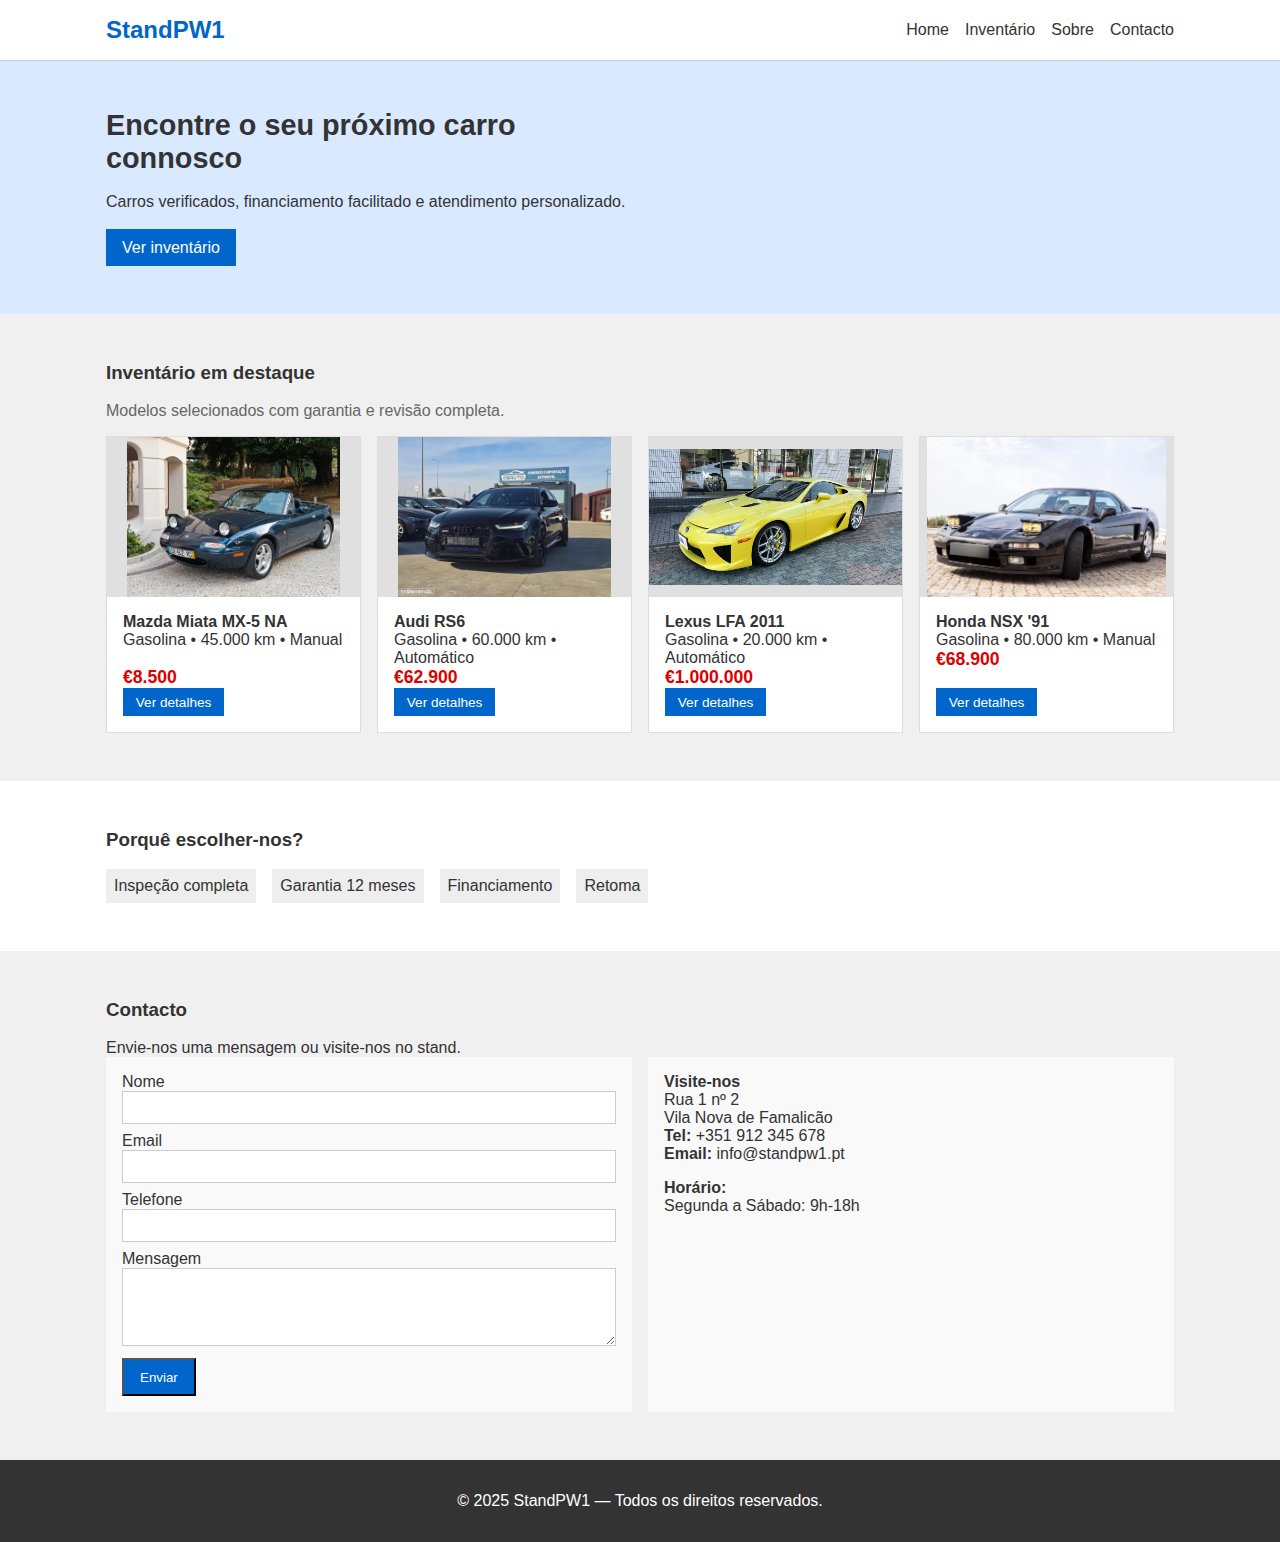
<file: Stand/Index/index.html>
<!doctype html>
<html lang="pt-PT">
<head>
  <meta charset="utf-8">
  <meta name="viewport" content="width=device-width, initial-scale=1">
  <title>StandPW1 - Venda de Automóveis</title>
  <link rel="stylesheet" href="../css/styles.css">
</head>
<body>
  <header class="site-header">
    <div class="container header-inner">
      <h1 class="brand">StandPW1</h1>
      <nav class="main-nav">
        <a href="#home">Home</a>
        <a href="#inventory">Inventário</a>
        <a href="sobre.html">Sobre</a>
        <a href="#contact">Contacto</a>
      </nav>
    </div>
  </header>

  <main>
    <section id="home" class="hero">
      <div class="container hero-inner">
        <div class="hero-copy">
          <h2>Encontre o seu próximo carro connosco</h2>
          <br>
          <p>Carros verificados, financiamento facilitado e atendimento personalizado.</p>
          <br>
          <p><a class="btn" href="#inventory">Ver inventário</a></p>
        </div>
      </div>
    </section>

    <section id="inventory" class="section">
      <div class="container">
        <h3>Inventário em destaque</h3>
        <br>
        <p style="color:#666">Modelos selecionados com garantia e revisão completa.</p>

        <div class="cards">
          <article class="card">
            <div class="card-media">
              <img src="../imagens/Miata/vista1.jpeg" alt="Mazda Miata MX-5 NA">
            </div>
            <div class="card-body">
              <h4>Mazda Miata MX-5 NA</h4>
              <p>Gasolina • 45.000 km • Manual</p>
              <br>
              <p class="price">€8.500</p>
              <a class="btn small" href="miata-detalhes.html">Ver detalhes</a>
            </div>
          </article>

          <article class="card">
            <div class="card-media">
              <img src="../imagens/RS6/vista1.jpeg" alt="Audi RS6">
            </div>
            <div class="card-body">
              <h4>Audi RS6</h4>
              <p>Gasolina • 60.000 km • Automático</p>
              <p class="price">€62.900</p>
              <a class="btn small" href="audi-detalhes.html">Ver detalhes</a>
            </div>
          </article>

          <article class="card">
            <div class="card-media">
              <img src="../imagens/LFA/vista1.jpeg" alt="Lexus LFA">
            </div>
            <div class="card-body">
              <h4>Lexus LFA 2011</h4>
              <p>Gasolina • 20.000 km • Automático</p>
              <p class="price">€1.000.000</p>
              <a class="btn small" href="lexus-detalhes.html">Ver detalhes</a>
            </div>
          </article>

          <article class="card">
            <div class="card-media">
              <img src="../imagens/NSX/vista1.jpeg" alt="Honda NSX">
            </div>
            <div class="card-body">
              <h4>Honda NSX '91</h4>
              <p>Gasolina • 80.000 km • Manual</p>
              <p class="price">€68.900</p>
              <br>
              <a class="btn small" href="nsx-detalhes.html">Ver detalhes</a>
            </div>
          </article>
        </div>
      </div>
    </section>

    <section class="section alt">
      <div class="container">
        <h3>Porquê escolher-nos?</h3>
        <br>
        <ul class="features">
          <li>Inspeção completa</li>
          <li>Garantia 12 meses</li>
          <li>Financiamento</li>
          <li>Retoma</li>
        </ul>
      </div>
    </section>

    <section id="contact" class="section">
      <div class="container">
        <h3>Contacto</h3>
        <br>
        <p>Envie-nos uma mensagem ou visite-nos no stand.</p>
        <div class="contact-grid">
          <form class="contact-form" action="#" method="post">
            <label>Nome
              <input type="text" name="nome" required>
            </label>
            <label>Email
              <input type="email" name="email" required>
            </label>
            <label>Telefone
              <input type="tel" name="telefone">
            </label>
            <label>Mensagem
              <textarea name="mensagem" rows="4" required></textarea>
            </label>
            <button type="submit" class="btn">Enviar</button>
          </form>

          <div class="contact-info">
            <h4>Visite-nos</h4>
            <p>Rua 1 nº 2<br>Vila Nova de Famalicão</p>
            <p><strong>Tel:</strong> +351 912 345 678</p>
            <p><strong>Email:</strong> info@standpw1.pt</p>
            <p style="margin-top:1rem"><strong>Horário:</strong><br>Segunda a Sábado: 9h-18h</p>
          </div>
        </div>
      </div>
    </section>
  </main>

  <footer class="site-footer">
    <div class="container">
      <p>© 2025 StandPW1 — Todos os direitos reservados.</p>
    </div>
  </footer>
</body>
</html>
</file>
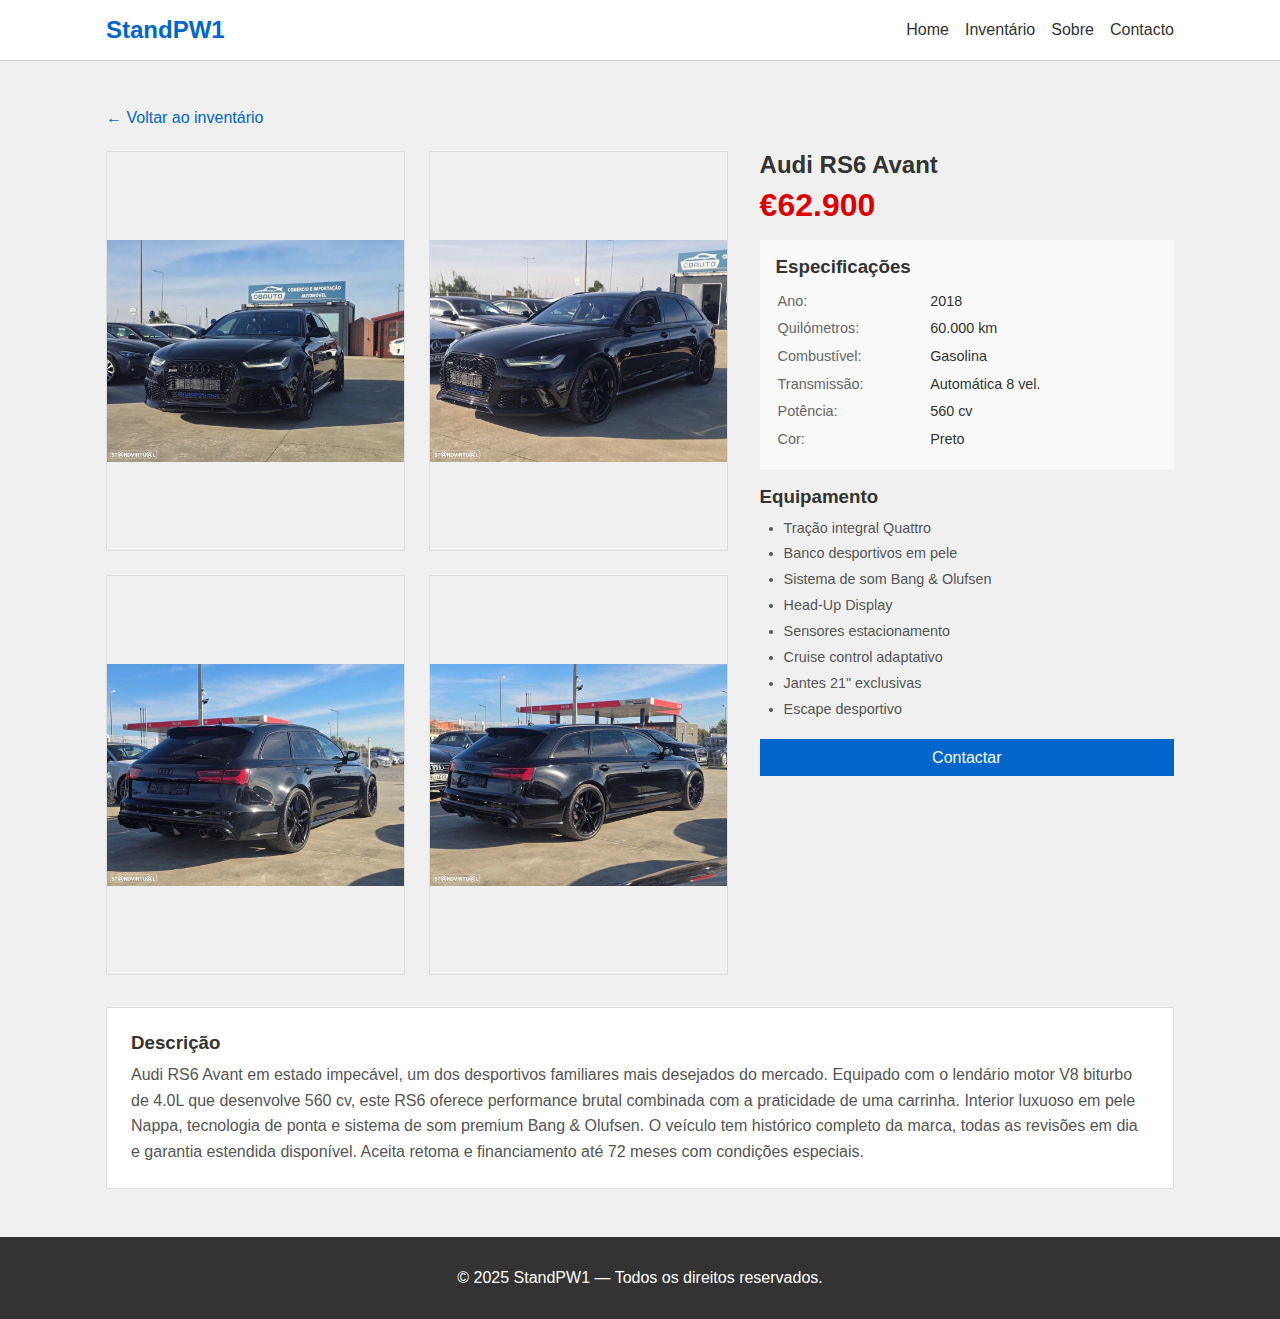
<file: Stand/Index/audi-detalhes.html>
<!doctype html>
<html lang="pt-PT">
<head>
  <meta charset="utf-8">
  <meta name="viewport" content="width=device-width, initial-scale=1">
  <title>Audi RS6 - StandPW1</title>
  <link rel="stylesheet" href="../css/styles.css">
</head>
<body>
  <header class="site-header">
    <div class="container header-inner">
      <h1 class="brand">StandPW1</h1>
      <nav class="main-nav">
        <a href="index.html">Home</a>
        <a href="index.html#inventory">Inventário</a>
        <a href="sobre.html">Sobre</a>
        <a href="index.html#contact">Contacto</a>
      </nav>
    </div>
  </header>

  <main>
    <section class="section">
      <div class="container">
        <p><a href="index.html#inventory" style="color:#0066cc;text-decoration:none">← Voltar ao inventário</a></p>
        
        <div style="display:grid;grid-template-columns:1.5fr 1fr;gap:2rem;margin-top:1.5rem">
          <div>
            <div style="display:grid;grid-template-columns:repeat(2,1fr);gap:1.5rem">
              <img src="../imagens/RS6/vista1.jpeg" alt="Vista 1" style="width:100%;height:400px;object-fit:contain;border:1px solid #ddd">
              <img src="../imagens/RS6/vista2.jpeg" alt="Vista 2" style="width:100%;height:400px;object-fit:contain;border:1px solid #ddd">
              <img src="../imagens/RS6/vista3.jpeg" alt="Vista 3" style="width:100%;height:400px;object-fit:contain;border:1px solid #ddd">
              <img src="../imagens/RS6/vista4.jpeg" alt="Vista 4" style="width:100%;height:400px;object-fit:contain;border:1px solid #ddd">
            </div>
          </div>

          <div>
            <h2 style="margin-bottom:0.5rem">Audi RS6 Avant</h2>
            <p class="price" style="font-size:2rem;margin:0.5rem 0 1rem">€62.900</p>
            
            <div style="background:#f9f9f9;padding:1rem;margin-bottom:1rem">
              <h3 style="margin-bottom:0.5rem">Especificações</h3>
              <table style="width:100%;font-size:0.9rem">
                <tr><td style="padding:0.3rem 0;color:#666;width:40%">Ano:</td><td>2018</td></tr>
                <tr><td style="padding:0.3rem 0;color:#666">Quilómetros:</td><td>60.000 km</td></tr>
                <tr><td style="padding:0.3rem 0;color:#666">Combustível:</td><td>Gasolina</td></tr>
                <tr><td style="padding:0.3rem 0;color:#666">Transmissão:</td><td>Automática 8 vel.</td></tr>
                <tr><td style="padding:0.3rem 0;color:#666">Potência:</td><td>560 cv</td></tr>
                <tr><td style="padding:0.3rem 0;color:#666">Cor:</td><td>Preto</td></tr>
              </table>
            </div>

            <h3 style="margin-bottom:0.5rem">Equipamento</h3>
            <ul style="margin:0 0 1rem 1.5rem;color:#555;line-height:1.8;font-size:0.9rem">
              <li>Tração integral Quattro</li>
              <li>Banco desportivos em pele</li>
              <li>Sistema de som Bang & Olufsen</li>
              <li>Head-Up Display</li>
              <li>Sensores estacionamento</li>
              <li>Cruise control adaptativo</li>
              <li>Jantes 21" exclusivas</li>
              <li>Escape desportivo</li>
            </ul>

            <a href="index.html#contact" class="btn" style="width:100%;text-align:center;display:block;margin-top:1rem">Contactar</a>
          </div>
        </div>

        <div style="margin-top:2rem;background:#fff;padding:1.5rem;border:1px solid #ddd">
          <h3>Descrição</h3>
          <p style="color:#555;line-height:1.6;margin-top:0.5rem">
            Audi RS6 Avant em estado impecável, um dos desportivos familiares mais desejados do mercado. 
            Equipado com o lendário motor V8 biturbo de 4.0L que desenvolve 560 cv, este RS6 oferece 
            performance brutal combinada com a praticidade de uma carrinha. Interior luxuoso em pele Nappa, 
            tecnologia de ponta e sistema de som premium Bang & Olufsen. O veículo tem histórico completo 
            da marca, todas as revisões em dia e garantia estendida disponível. Aceita retoma e financiamento 
            até 72 meses com condições especiais.
          </p>
        </div>
      </div>
    </section>
  </main>

  <footer class="site-footer">
    <div class="container">
      <p>© 2025 StandPW1 — Todos os direitos reservados.</p>
    </div>
  </footer>
</body>
</html>
</file>
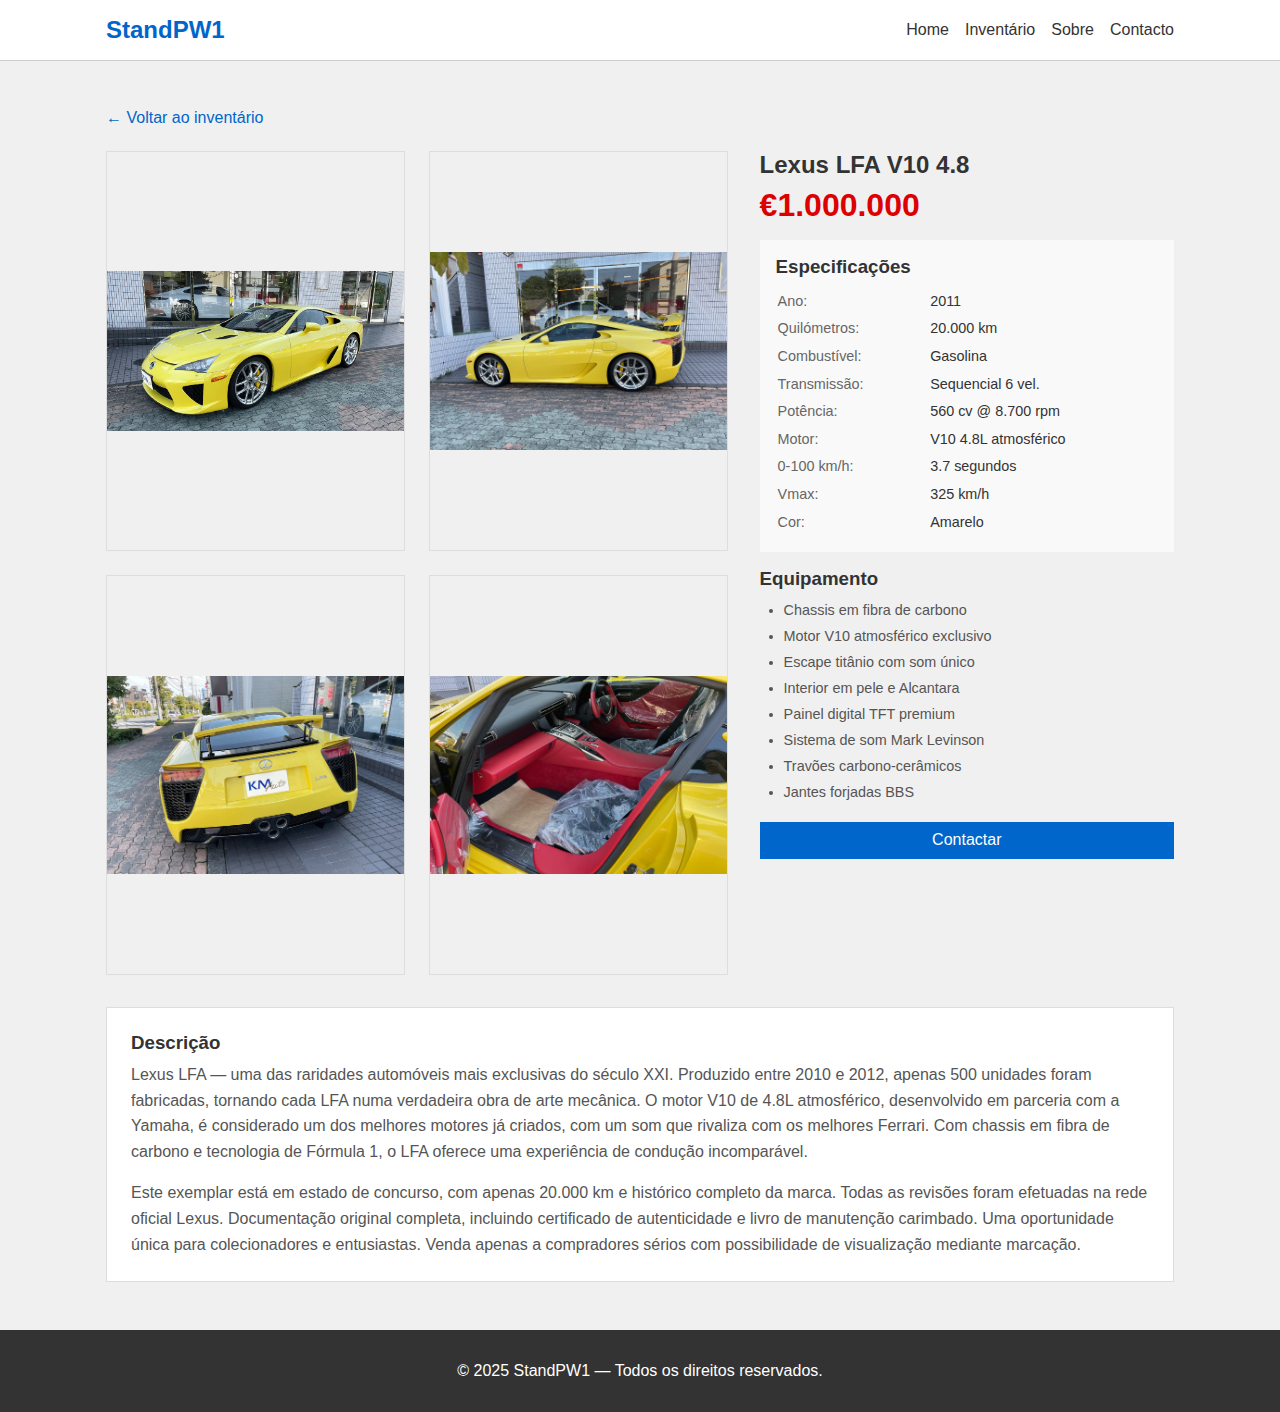
<file: Stand/Index/lexus-detalhes.html>
<!doctype html>
<html lang="pt-PT">
<head>
  <meta charset="utf-8">
  <meta name="viewport" content="width=device-width, initial-scale=1">
  <title>Lexus LFA 2011 - StandPW1</title>
  <link rel="stylesheet" href="../css/styles.css">
</head>
<body>
  <header class="site-header">
    <div class="container header-inner">
      <h1 class="brand">StandPW1</h1>
      <nav class="main-nav">
        <a href="index.html">Home</a>
        <a href="index.html#inventory">Inventário</a>
        <a href="sobre.html">Sobre</a>
        <a href="index.html#contact">Contacto</a>
      </nav>
    </div>
  </header>

  <main>
    <section class="section">
      <div class="container">
        <p><a href="index.html#inventory" style="color:#0066cc;text-decoration:none">← Voltar ao inventário</a></p>
        
        <div style="display:grid;grid-template-columns:1.5fr 1fr;gap:2rem;margin-top:1.5rem">
          <div>
            <div style="display:grid;grid-template-columns:repeat(2,1fr);gap:1.5rem">
              <img src="../imagens/LFA/vista1.jpeg" alt="Vista 1" style="width:100%;height:400px;object-fit:contain;border:1px solid #ddd">
              <img src="../imagens/LFA/vista2.jpeg" alt="Vista 2" style="width:100%;height:400px;object-fit:contain;border:1px solid #ddd">
              <img src="../imagens/LFA/vista3.jpeg" alt="Vista 3" style="width:100%;height:400px;object-fit:contain;border:1px solid #ddd">
              <img src="../imagens/LFA/vista4.jpeg" alt="Vista 4" style="width:100%;height:400px;object-fit:contain;border:1px solid #ddd">
            </div>
          </div>

          <div>
            <h2 style="margin-bottom:0.5rem">Lexus LFA V10 4.8</h2>
            <p class="price" style="font-size:2rem;margin:0.5rem 0 1rem">€1.000.000</p>
            
            <div style="background:#f9f9f9;padding:1rem;margin-bottom:1rem">
              <h3 style="margin-bottom:0.5rem">Especificações</h3>
              <table style="width:100%;font-size:0.9rem">
                <tr><td style="padding:0.3rem 0;color:#666;width:40%">Ano:</td><td>2011</td></tr>
                <tr><td style="padding:0.3rem 0;color:#666">Quilómetros:</td><td>20.000 km</td></tr>
                <tr><td style="padding:0.3rem 0;color:#666">Combustível:</td><td>Gasolina</td></tr>
                <tr><td style="padding:0.3rem 0;color:#666">Transmissão:</td><td>Sequencial 6 vel.</td></tr>
                <tr><td style="padding:0.3rem 0;color:#666">Potência:</td><td>560 cv @ 8.700 rpm</td></tr>
                <tr><td style="padding:0.3rem 0;color:#666">Motor:</td><td>V10 4.8L atmosférico</td></tr>
                <tr><td style="padding:0.3rem 0;color:#666">0-100 km/h:</td><td>3.7 segundos</td></tr>
                <tr><td style="padding:0.3rem 0;color:#666">Vmax:</td><td>325 km/h</td></tr>
                <tr><td style="padding:0.3rem 0;color:#666">Cor:</td><td>Amarelo</td></tr>
              </table>
            </div>

            <h3 style="margin-bottom:0.5rem">Equipamento</h3>
            <ul style="margin:0 0 1rem 1.5rem;color:#555;line-height:1.8;font-size:0.9rem">
              <li>Chassis em fibra de carbono</li>
              <li>Motor V10 atmosférico exclusivo</li>
              <li>Escape titânio com som único</li>
              <li>Interior em pele e Alcantara</li>
              <li>Painel digital TFT premium</li>
              <li>Sistema de som Mark Levinson</li>
              <li>Travões carbono-cerâmicos</li>
              <li>Jantes forjadas BBS</li>
            </ul>

            <a href="index.html#contact" class="btn" style="width:100%;text-align:center;display:block;margin-top:1rem">Contactar</a>
          </div>
        </div>

        <div style="margin-top:2rem;background:#fff;padding:1.5rem;border:1px solid #ddd">
          <h3>Descrição</h3>
          <p style="color:#555;line-height:1.6;margin-top:0.5rem">
            Lexus LFA — uma das raridades automóveis mais exclusivas do século XXI. Produzido entre 2010 e 2012, 
            apenas 500 unidades foram fabricadas, tornando cada LFA numa verdadeira obra de arte mecânica. 
            O motor V10 de 4.8L atmosférico, desenvolvido em parceria com a Yamaha, é considerado um dos melhores 
            motores já criados, com um som que rivaliza com os melhores Ferrari. Com chassis em fibra de carbono 
            e tecnologia de Fórmula 1, o LFA oferece uma experiência de condução incomparável.
          </p>
          <p style="color:#555;line-height:1.6;margin-top:1rem">
            Este exemplar está em estado de concurso, com apenas 20.000 km e histórico completo da marca. 
            Todas as revisões foram efetuadas na rede oficial Lexus. Documentação original completa, incluindo 
            certificado de autenticidade e livro de manutenção carimbado. Uma oportunidade única para colecionadores 
            e entusiastas. Venda apenas a compradores sérios com possibilidade de visualização mediante marcação.
          </p>
        </div>
      </div>
    </section>
  </main>

  <footer class="site-footer">
    <div class="container">
      <p>© 2025 StandPW1 — Todos os direitos reservados.</p>
    </div>
  </footer>
</body>
</html>
</file>
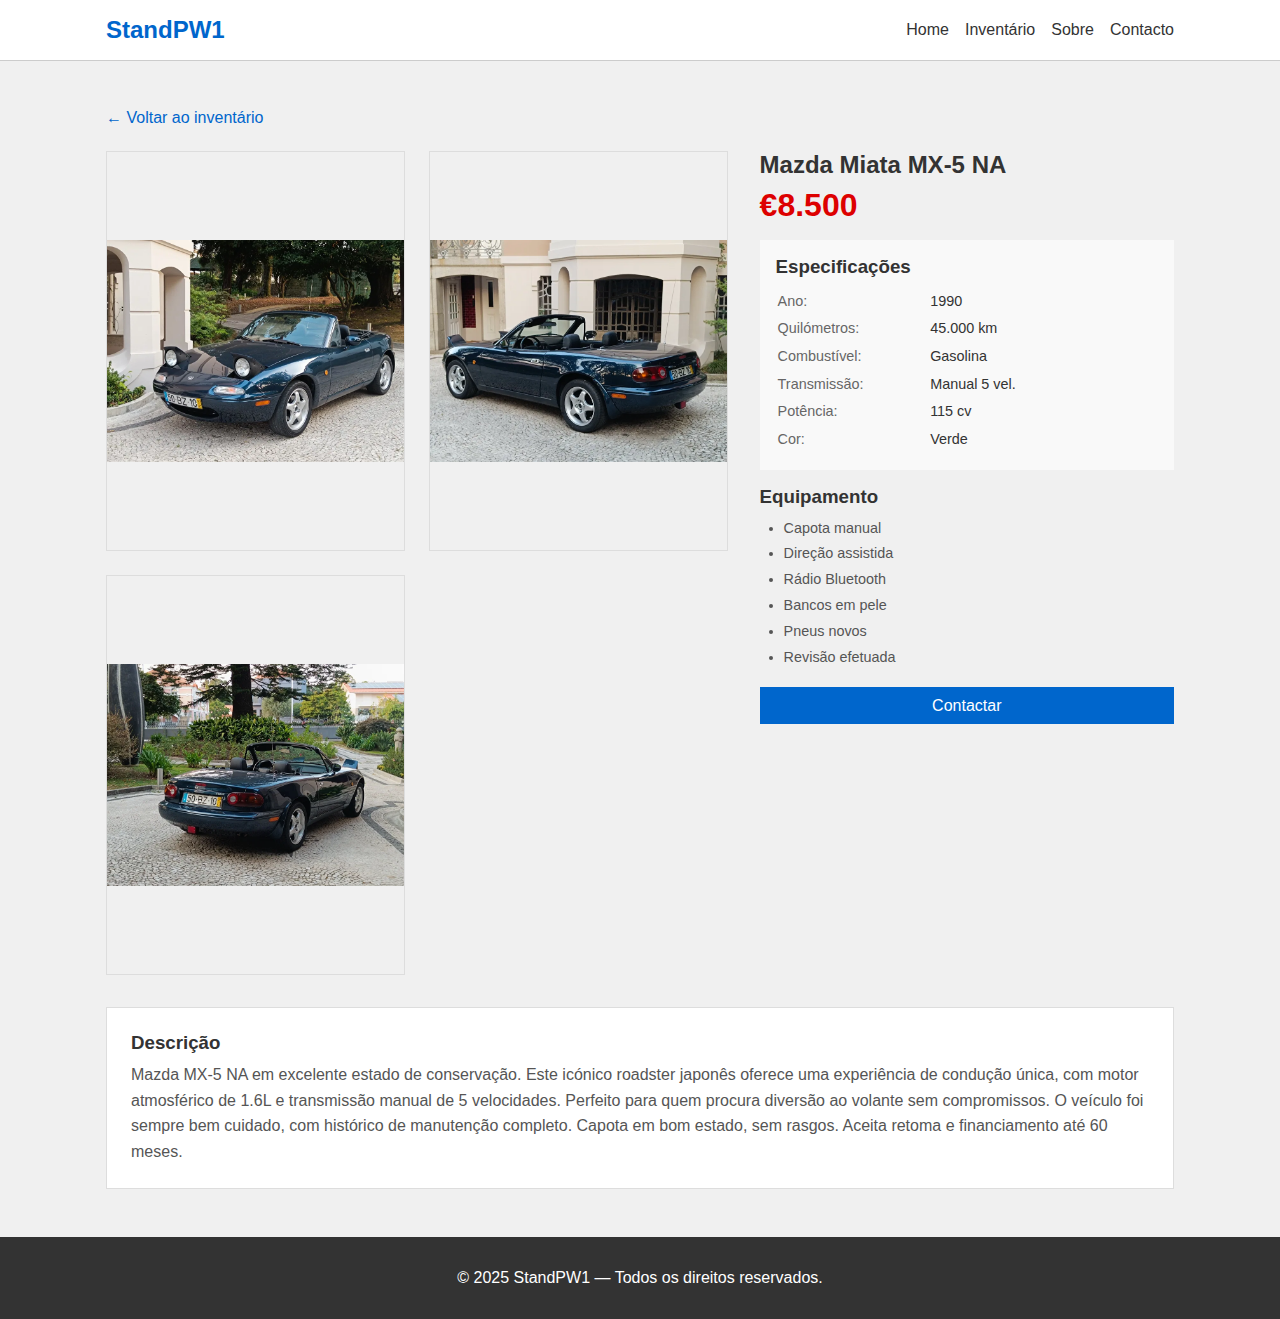
<file: Stand/Index/miata-detalhes.html>
<!doctype html>
<html lang="pt-PT">
<head>
  <meta charset="utf-8">
  <meta name="viewport" content="width=device-width, initial-scale=1">
  <title>Mazda Miata MX-5 NA - StandPW1</title>
  <link rel="stylesheet" href="../css/styles.css">
</head>
<body>
  <header class="site-header">
    <div class="container header-inner">
      <h1 class="brand">StandPW1</h1>
      <nav class="main-nav">
        <a href="index.html">Home</a>
        <a href="index.html#inventory">Inventário</a>
        <a href="sobre.html">Sobre</a>
        <a href="index.html#contact">Contacto</a>
      </nav>
    </div>
  </header>

  <main>
    <section class="section">
      <div class="container">
        <a href="index.html#inventory" style="color:#0066cc;text-decoration:none">← Voltar ao inventário</a>
        <div style="display:grid;grid-template-columns:1.5fr 1fr;gap:2rem;margin-top:1.5rem">
          <div>
            <div style="display:grid;grid-template-columns:repeat(2,1fr);gap:1.5rem">
              <img src="../imagens/Miata/vista1.jpeg" alt="Vista 1" style="width:100%;height:400px;object-fit:contain;border:1px solid #ddd">
              <img src="../imagens/Miata/vista2.jpeg" alt="Vista 2" style="width:100%;height:400px;object-fit:contain;border:1px solid #ddd">
              <img src="../imagens/Miata/vista3.jpeg" alt="Vista 3" style="width:100%;height:400px;object-fit:contain;border:1px solid #ddd">
            </div>
          </div>

          <div>
            <h2 style="margin-bottom:0.5rem">Mazda Miata MX-5 NA</h2>
            <p class="price" style="font-size:2rem;margin:0.5rem 0 1rem">€8.500</p>
            
            <div style="background:#f9f9f9;padding:1rem;margin-bottom:1rem">
              <h3 style="margin-bottom:0.5rem">Especificações</h3>
              <table style="width:100%;font-size:0.9rem">
                <tr><td style="padding:0.3rem 0;color:#666;width:40%">Ano:</td><td>1990</td></tr>
                <tr><td style="padding:0.3rem 0;color:#666">Quilómetros:</td><td>45.000 km</td></tr>
                <tr><td style="padding:0.3rem 0;color:#666">Combustível:</td><td>Gasolina</td></tr>
                <tr><td style="padding:0.3rem 0;color:#666">Transmissão:</td><td>Manual 5 vel.</td></tr>
                <tr><td style="padding:0.3rem 0;color:#666">Potência:</td><td>115 cv</td></tr>
                <tr><td style="padding:0.3rem 0;color:#666">Cor:</td><td>Verde</td></tr>
              </table>
            </div>

            <h3 style="margin-bottom:0.5rem">Equipamento</h3>
            <ul style="margin:0 0 1rem 1.5rem;color:#555;line-height:1.8;font-size:0.9rem">
              <li>Capota manual</li>
              <li>Direção assistida</li>
              <li>Rádio Bluetooth</li>
              <li>Bancos em pele</li>
              <li>Pneus novos</li>
              <li>Revisão efetuada</li>
            </ul>

            <a href="index.html#contact" class="btn" style="width:100%;text-align:center;display:block;margin-top:1rem">Contactar</a>
          </div>
        </div>


        <div style="margin-top:2rem;background:#fff;padding:1.5rem;border:1px solid #ddd">
          <h3>Descrição</h3>
          <p style="color:#555;line-height:1.6;margin-top:0.5rem">
            Mazda MX-5 NA em excelente estado de conservação. Este icónico roadster japonês oferece uma experiência 
            de condução única, com motor atmosférico de 1.6L e transmissão manual de 5 velocidades. 
            Perfeito para quem procura diversão ao volante sem compromissos. O veículo foi sempre bem cuidado, 
            com histórico de manutenção completo. Capota em bom estado, sem rasgos. Aceita retoma e financiamento até 60 meses.
          </p>
        </div>
      </div>
    </section>
  </main>

  <footer class="site-footer">
    <div class="container">
      <p>© 2025 StandPW1 — Todos os direitos reservados.</p>
    </div>
  </footer>
</body>
</html>
</file>
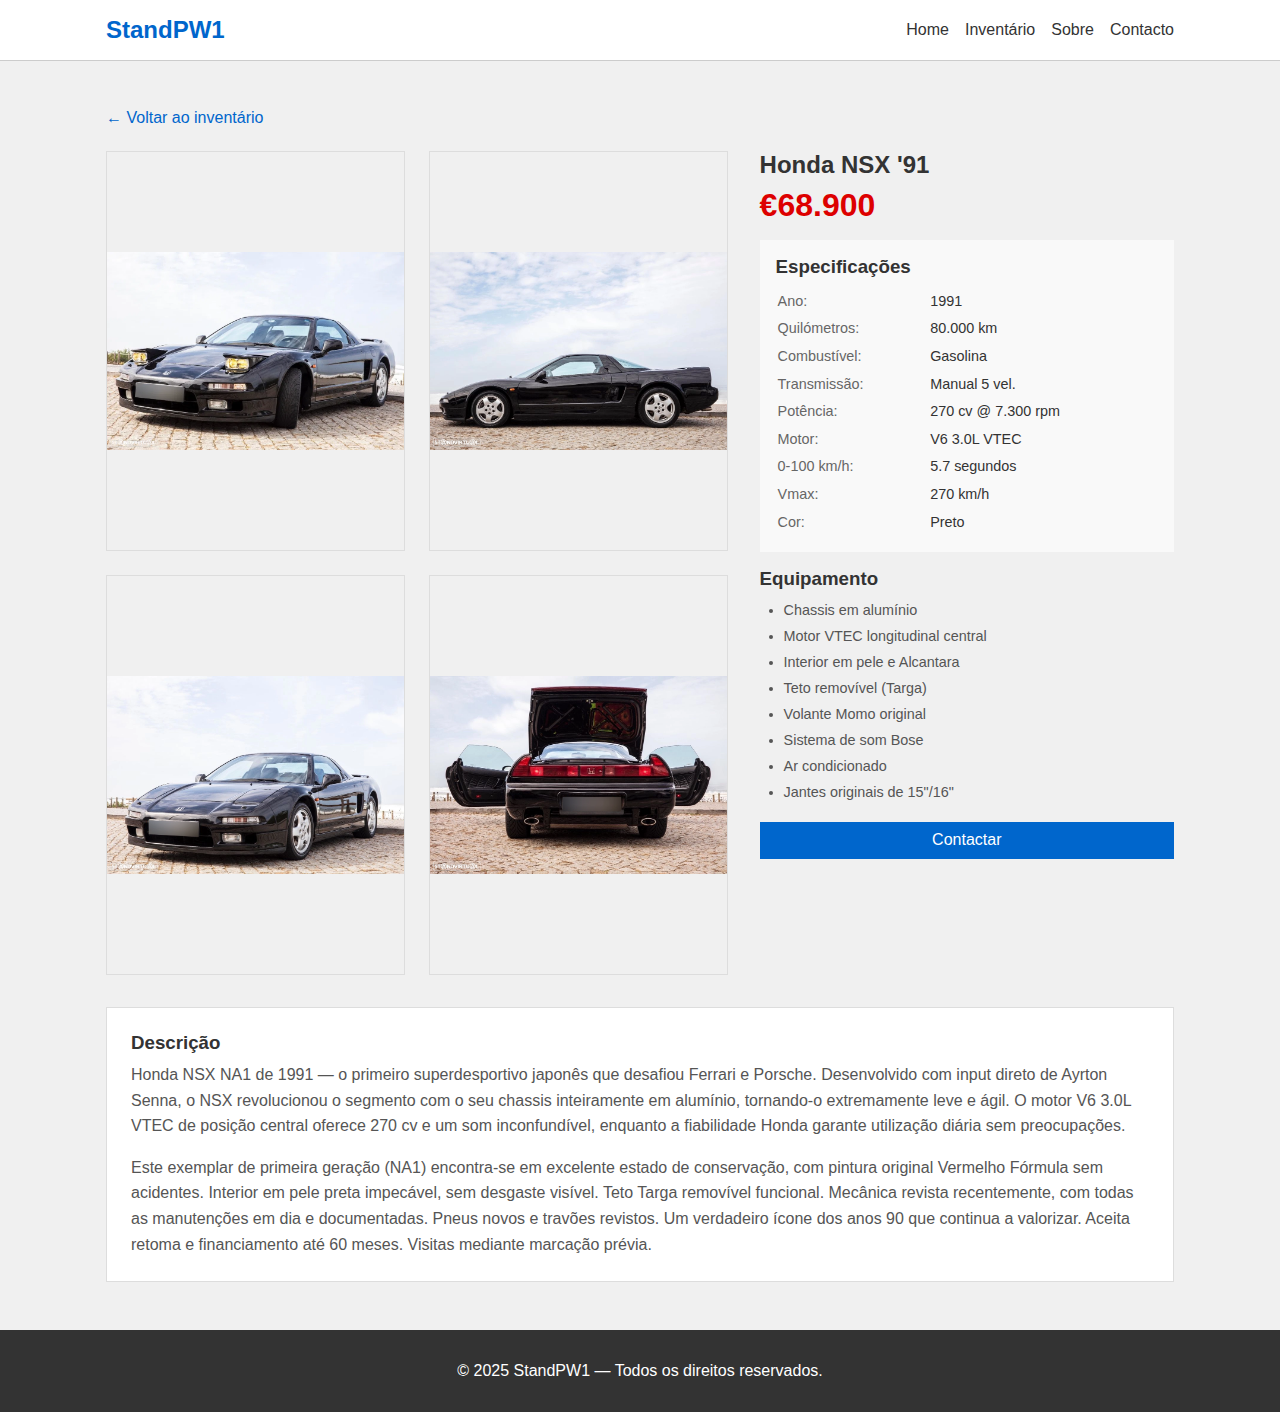
<file: Stand/Index/nsx-detalhes.html>
<!doctype html>
<html lang="pt-PT">
<head>
  <meta charset="utf-8">
  <meta name="viewport" content="width=device-width, initial-scale=1">
  <title>Honda NSX 1991 - StandPW1</title>
  <link rel="stylesheet" href="../css/styles.css">
</head>
<body>
  <header class="site-header">
    <div class="container header-inner">
      <h1 class="brand">StandPW1</h1>
      <nav class="main-nav">
        <a href="index.html">Home</a>
        <a href="index.html#inventory">Inventário</a>
        <a href="../sobre.html">Sobre</a>
        <a href="index.html#contact">Contacto</a>
      </nav>
    </div>
  </header>

  <main>
    <section class="section">
      <div class="container">
        <p><a href="index.html#inventory" style="color:#0066cc;text-decoration:none">← Voltar ao inventário</a></p>
        
        <div style="display:grid;grid-template-columns:1.5fr 1fr;gap:2rem;margin-top:1.5rem">
          <div>
            <div style="display:grid;grid-template-columns:repeat(2,1fr);gap:1.5rem">
              <img src="../imagens/NSX/vista1.jpeg" alt="Vista 1" style="width:100%;height:400px;object-fit:contain;border:1px solid #ddd">
              <img src="../imagens/NSX/vista2.jpeg" alt="Vista 2" style="width:100%;height:400px;object-fit:contain;border:1px solid #ddd">
              <img src="../imagens/NSX/vista3.jpeg" alt="Vista 3" style="width:100%;height:400px;object-fit:contain;border:1px solid #ddd">
              <img src="../imagens/NSX/vista4.jpeg" alt="Vista 4" style="width:100%;height:400px;object-fit:contain;border:1px solid #ddd">
            </div>
          </div>    

          <div>
            <h2 style="margin-bottom:0.5rem">Honda NSX '91</h2>
            <p class="price" style="font-size:2rem;margin:0.5rem 0 1rem">€68.900</p>
            
            <div style="background:#f9f9f9;padding:1rem;margin-bottom:1rem">
              <h3 style="margin-bottom:0.5rem">Especificações</h3>
              <table style="width:100%;font-size:0.9rem">
                <tr><td style="padding:0.3rem 0;color:#666;width:40%">Ano:</td><td>1991</td></tr>
                <tr><td style="padding:0.3rem 0;color:#666">Quilómetros:</td><td>80.000 km</td></tr>
                <tr><td style="padding:0.3rem 0;color:#666">Combustível:</td><td>Gasolina</td></tr>
                <tr><td style="padding:0.3rem 0;color:#666">Transmissão:</td><td>Manual 5 vel.</td></tr>
                <tr><td style="padding:0.3rem 0;color:#666">Potência:</td><td>270 cv @ 7.300 rpm</td></tr>
                <tr><td style="padding:0.3rem 0;color:#666">Motor:</td><td>V6 3.0L VTEC</td></tr>
                <tr><td style="padding:0.3rem 0;color:#666">0-100 km/h:</td><td>5.7 segundos</td></tr>
                <tr><td style="padding:0.3rem 0;color:#666">Vmax:</td><td>270 km/h</td></tr>
                <tr><td style="padding:0.3rem 0;color:#666">Cor:</td><td>Preto</td></tr>
              </table>
            </div>

            <h3 style="margin-bottom:0.5rem">Equipamento</h3>
            <ul style="margin:0 0 1rem 1.5rem;color:#555;line-height:1.8;font-size:0.9rem">
              <li>Chassis em alumínio</li>
              <li>Motor VTEC longitudinal central</li>
              <li>Interior em pele e Alcantara</li>
              <li>Teto removível (Targa)</li>
              <li>Volante Momo original</li>
              <li>Sistema de som Bose</li>
              <li>Ar condicionado</li>
              <li>Jantes originais de 15"/16"</li>
            </ul>

            <a href="index.html#contact" class="btn" style="width:100%;text-align:center;display:block;margin-top:1rem">Contactar</a>
          </div>
        </div>

        <div style="margin-top:2rem;background:#fff;padding:1.5rem;border:1px solid #ddd">
          <h3>Descrição</h3>
          <p style="color:#555;line-height:1.6;margin-top:0.5rem">
            Honda NSX NA1 de 1991 — o primeiro superdesportivo japonês que desafiou Ferrari e Porsche. 
            Desenvolvido com input direto de Ayrton Senna, o NSX revolucionou o segmento com o seu chassis 
            inteiramente em alumínio, tornando-o extremamente leve e ágil. O motor V6 3.0L VTEC de posição 
            central oferece 270 cv e um som inconfundível, enquanto a fiabilidade Honda garante utilização 
            diária sem preocupações.
          </p>
          <p style="color:#555;line-height:1.6;margin-top:1rem">
            Este exemplar de primeira geração (NA1) encontra-se em excelente estado de conservação, 
            com pintura original Vermelho Fórmula sem acidentes. Interior em pele preta impecável, 
            sem desgaste visível. Teto Targa removível funcional. Mecânica revista recentemente, 
            com todas as manutenções em dia e documentadas. Pneus novos e travões revistos. 
            Um verdadeiro ícone dos anos 90 que continua a valorizar. Aceita retoma e financiamento 
            até 60 meses. Visitas mediante marcação prévia.
          </p>
        </div>
      </div>
    </section>
  </main>

  <footer class="site-footer">
    <div class="container">
      <p>© 2025 StandPW1 — Todos os direitos reservados.</p>
    </div>
  </footer>
</body>
</html>
</file>
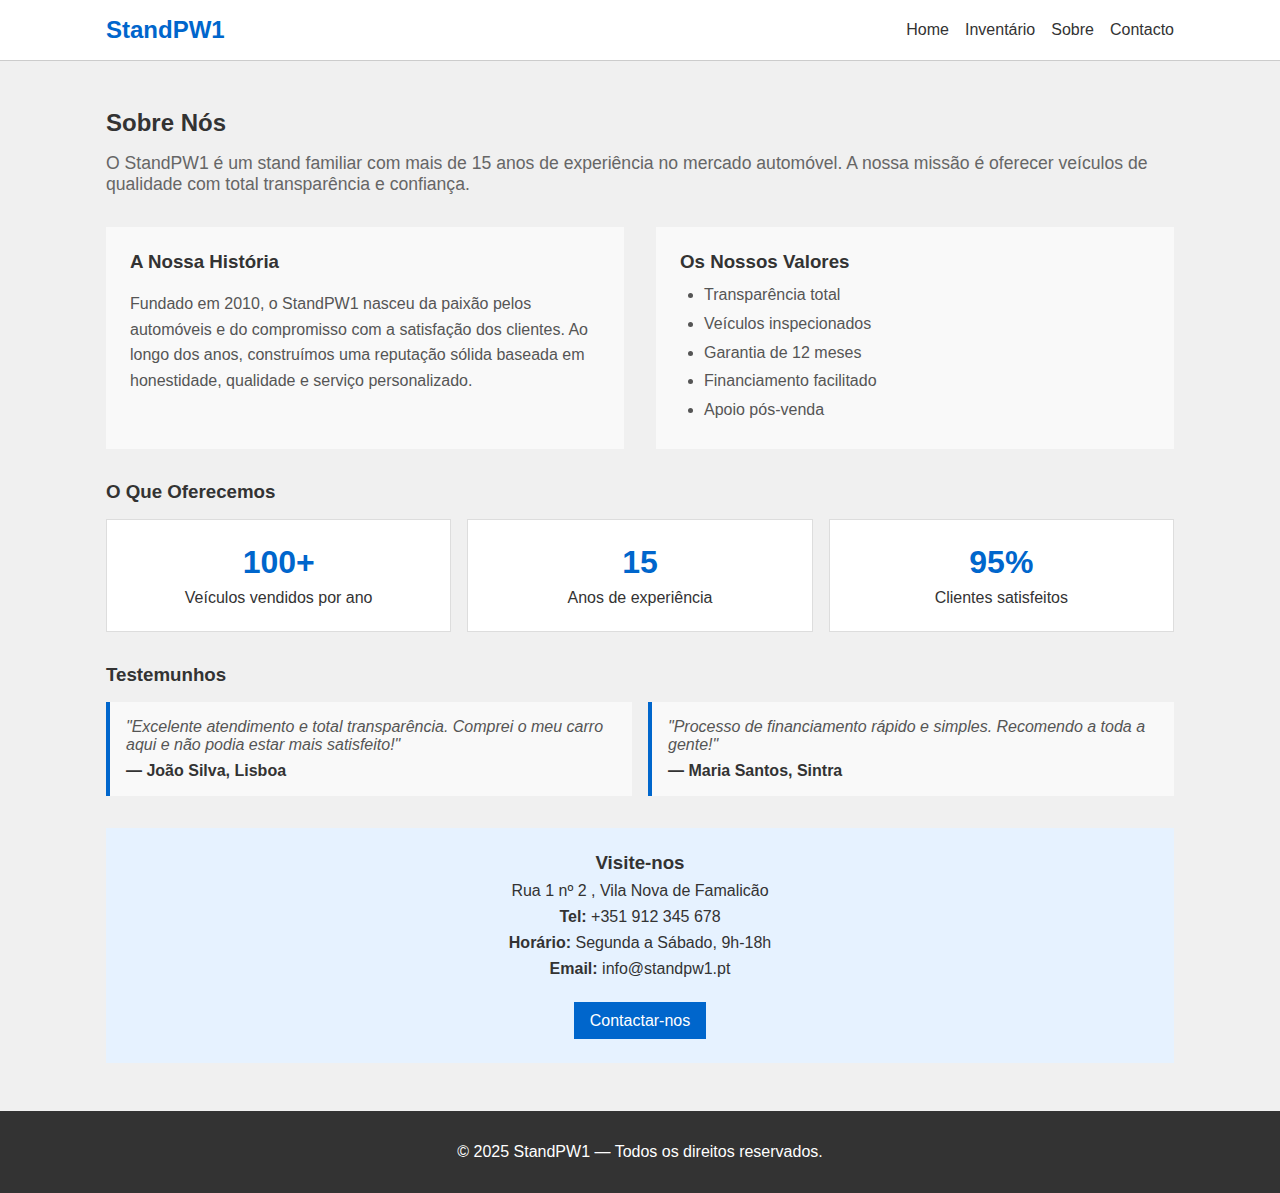
<file: Stand/Index/sobre.html>
<!doctype html>
<html lang="pt-PT">
<head>
  <meta charset="utf-8">
  <meta name="viewport" content="width=device-width, initial-scale=1">
  <title>Sobre Nós - StandPW1</title>
  <link rel="stylesheet" href="../css/styles.css">
</head>
<body>
  <header class="site-header">
    <div class="container header-inner">
      <h1 class="brand">StandPW1</h1>
      <nav class="main-nav">
        <a href="index.html">Home</a>
        <a href="index.html#inventory">Inventário</a>
        <a href="sobre.html">Sobre</a>
        <a href="index.html#contact">Contacto</a>
      </nav>
    </div>
  </header>

  <main>
    <section class="section">
      <div class="container">
        <h2>Sobre Nós</h2>
        <p style="color:#666;font-size:1.1rem;margin:1rem 0">
          O StandPW1 é um stand familiar com mais de 15 anos de experiência no mercado automóvel. 
          A nossa missão é oferecer veículos de qualidade com total transparência e confiança.
        </p>

        <div style="display:grid;grid-template-columns:1fr 1fr;gap:2rem;margin:2rem 0">
          <div style="background:#f9f9f9;padding:1.5rem">
            <h3>A Nossa História</h3>
            <br>
            <p style="color:#555;line-height:1.6">
              Fundado em 2010, o StandPW1 nasceu da paixão pelos automóveis e do compromisso com a satisfação 
              dos clientes. Ao longo dos anos, construímos uma reputação sólida baseada em honestidade, 
              qualidade e serviço personalizado.
            </p>
          </div>

          <div style="background:#f9f9f9;padding:1.5rem">
            <h3>Os Nossos Valores</h3>
            <ul style="margin:0.5rem 0 0 1.5rem;color:#555;line-height:1.8">
              <li>Transparência total</li>
              <li>Veículos inspecionados</li>
              <li>Garantia de 12 meses</li>
              <li>Financiamento facilitado</li>
              <li>Apoio pós-venda</li>
            </ul>
          </div>
        </div>

        <h3 style="margin:2rem 0 1rem">O Que Oferecemos</h3>
        <div style="display:grid;grid-template-columns:repeat(3,1fr);gap:1rem">
          <div style="background:#fff;padding:1.5rem;border:1px solid #ddd;text-align:center">
            <h4 style="color:#0066cc;font-size:2rem;margin-bottom:0.5rem">100+</h4>
            <p>Veículos vendidos por ano</p>
          </div>
          <div style="background:#fff;padding:1.5rem;border:1px solid #ddd;text-align:center">
            <h4 style="color:#0066cc;font-size:2rem;margin-bottom:0.5rem">15</h4>
            <p>Anos de experiência</p>
          </div>
          <div style="background:#fff;padding:1.5rem;border:1px solid #ddd;text-align:center">
            <h4 style="color:#0066cc;font-size:2rem;margin-bottom:0.5rem">95%</h4>
            <p>Clientes satisfeitos</p>
          </div>
        </div>

        <h3 style="margin:2rem 0 1rem">Testemunhos</h3>
        <div style="display:grid;grid-template-columns:1fr 1fr;gap:1rem">
          <div style="background:#f9f9f9;padding:1rem;border-left:4px solid #0066cc">
            <p style="color:#555;font-style:italic">"Excelente atendimento e total transparência. Comprei o meu carro aqui e não podia estar mais satisfeito!"</p>
            <p style="margin-top:0.5rem;font-weight:bold">— João Silva, Lisboa</p>
          </div>
          <div style="background:#f9f9f9;padding:1rem;border-left:4px solid #0066cc">
            <p style="color:#555;font-style:italic">"Processo de financiamento rápido e simples. Recomendo a toda a gente!"</p>
            <p style="margin-top:0.5rem;font-weight:bold">— Maria Santos, Sintra</p>
          </div>
        </div>

        <div style="margin-top:2rem;padding:1.5rem;background:#e6f2ff;text-align:center">
          <h3>Visite-nos</h3>
          <p style="margin:0.5rem 0">Rua 1 nº 2 , Vila Nova de Famalicão</p>
          <p style="margin:0.5rem 0"><strong>Tel:</strong> +351 912 345 678</p>
          <p style="margin:0.5rem 0"><strong>Horário:</strong> Segunda a Sábado, 9h-18h</p>
          <p style="margin:0.5rem 0"><strong>Email:</strong> info@standpw1.pt</p>
          <a href="index.html#contact" class="btn" style="margin-top:1rem;display:inline-block">Contactar-nos</a>
        </div>
      </div>
    </section>
  </main>

  <footer class="site-footer">
    <div class="container">
      <p>© 2025 StandPW1 — Todos os direitos reservados.</p>
    </div>
  </footer>
</body>
</html>
</file>
<file: Stand/css/styles.css>
/* CSS ultra simples */
*{margin:0;padding:0;box-sizing:border-box}
body{font-family:Arial,sans-serif;background:#f0f0f0;color:#333}
.container{max-width:1100px;margin:0 auto;padding:1rem}

/* Header */
.site-header{background:#fff;border-bottom:1px solid #ccc}
.header-inner{display:flex;justify-content:space-between;align-items:center;padding:1rem}
.brand{font-size:1.5rem;color:#0066cc}
.main-nav{display:flex;gap:1rem}
.main-nav a{color:#333;text-decoration:none}
.menu-toggle{display:none;background:none;border:none;font-size:1.5rem}

/* Hero */
.hero{background:#d9e9ff;padding:2rem 0}
.hero-inner{display:grid;grid-template-columns:1fr 1fr;gap:1rem}
.hero h2{font-size:1.8rem}
.btn{background:#0066cc;color:#fff;padding:0.6rem 1rem;text-decoration:none;display:inline-block}
.btn.small{padding:0.4rem 0.8rem;font-size:0.85rem}
.hero-image{height:180px;background:#99c2ff}

/* Secções */
.section{padding:2rem 0}
.section.alt{background:#fff}

/* Cards */
.cards{display:grid;grid-template-columns:repeat(4,1fr);gap:1rem;margin-top:1rem}
.card{background:#fff;border:1px solid #ddd;overflow:hidden}
.card-media{height:160px;background:#e0e0e0}
.card-media img{width:100%;height:100%;object-fit:contain}
.card-body{padding:1rem}
.price{color:#d00;font-weight:bold;font-size:1.1rem}

/* Features */
.features{display:flex;gap:1rem;list-style:none}
.features li{background:#eee;padding:0.5rem}

/* Contacto */
.contact-grid{display:grid;grid-template-columns:1fr 1fr;gap:1rem}
.contact-form{background:#f9f9f9;padding:1rem}
.contact-form label{display:block;margin-bottom:0.5rem}
.contact-form input,.contact-form textarea{width:100%;padding:0.5rem;border:1px solid #ccc}
.contact-info{background:#f9f9f9;padding:1rem}

/* Footer */
.site-footer{background:#333;color:#fff;text-align:center;padding:1rem}

/* Mobile */
@media(max-width:900px){
  .hero-inner{grid-template-columns:1fr}
  .cards{grid-template-columns:repeat(2,1fr)}
  .contact-grid{grid-template-columns:1fr}
}
@media(max-width:600px){
  .cards{grid-template-columns:1fr}
  .menu-toggle{display:block}
  .main-nav{display:none}
  .main-nav.open{display:flex;flex-direction:column}
}
</file>
